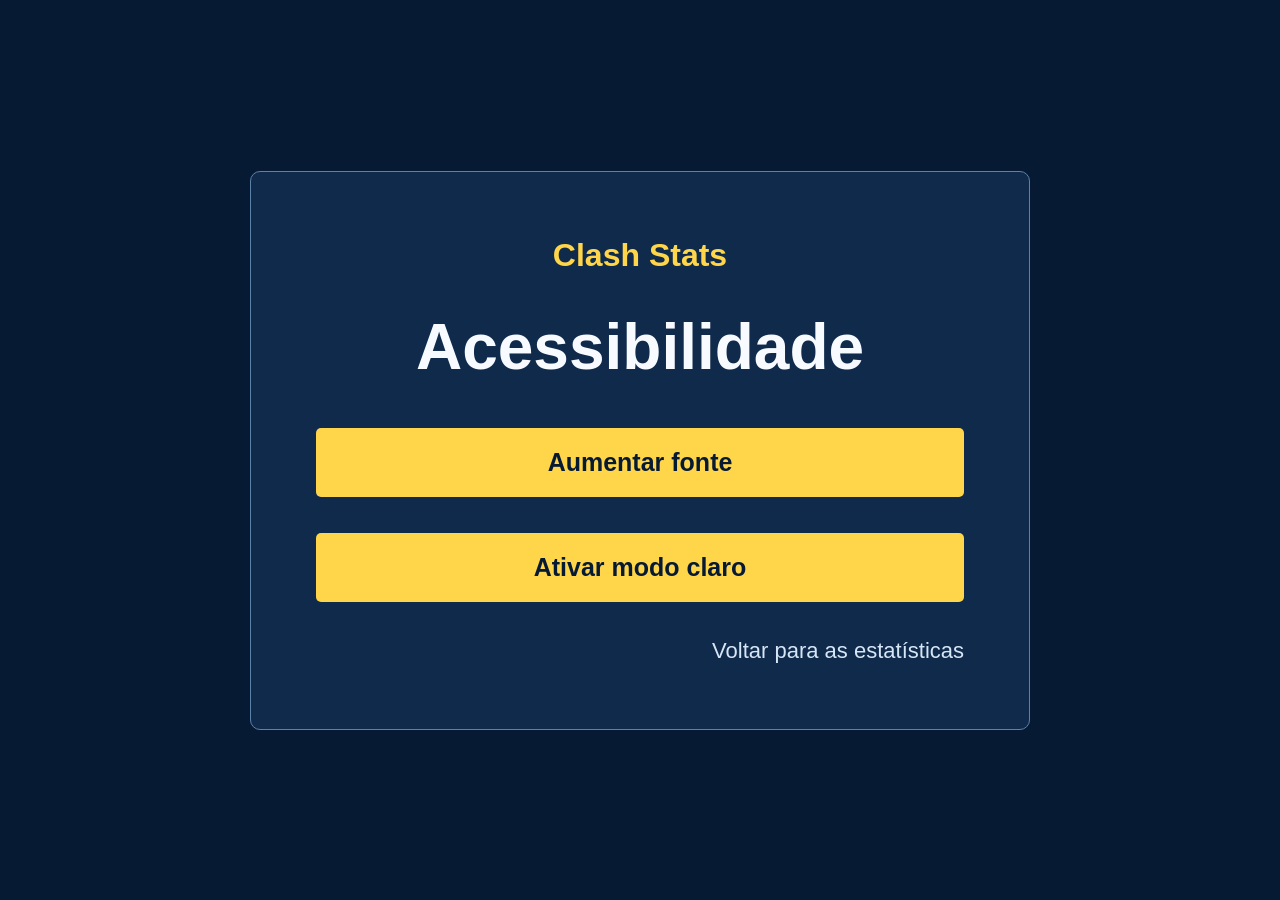
<file: acessibilidade.html>
<!DOCTYPE html>
<html lang="pt-BR">
<head>
    <meta charset="UTF-8">
    <link rel="stylesheet" href="acessibilidade-pagina.css">
    <link rel="stylesheet" href="acessibilidade.css">
    <script src="acessibilidade.js"></script>
    <title>Clash Stats - Acessibilidade</title>
</head>
<body>
    <main class="painel-acessibilidade">
        <p class="nome-projeto">Clash Stats</p>
        <h1>Acessibilidade</h1>

        <button id="botao-fonte">Aumentar fonte</button>
        <button id="botao-tema">Ativar modo claro</button>

        <a href="index.html">Voltar para as estatísticas</a>
    </main>
</body>
</html>
</file>
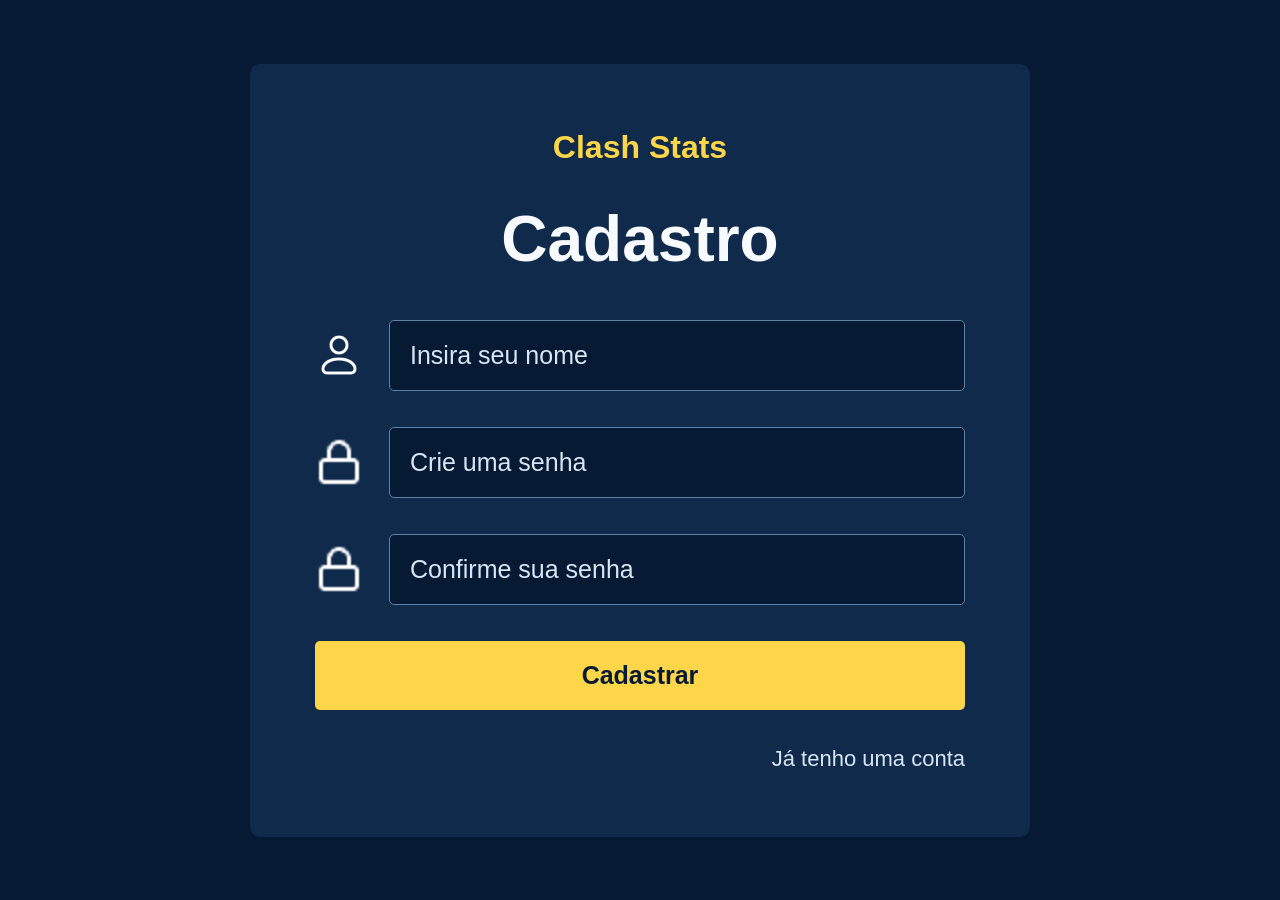
<file: cadastro.html>
<!DOCTYPE html>
<html lang="pt-BR">
<head>
    <meta charset="UTF-8">
    <meta name="viewport" content="width=device-width, initial-scale=1.0">
    <link rel="stylesheet" href="cadastro.css">
    <link rel="stylesheet" href="acessibilidade.css">
    <script src="acessibilidade.js"></script>
    <title>Clash Stats - Cadastro</title>
</head>
<body>
    <form class="formulario-cadastro">
        <p class="nome-projeto">Clash Stats</p>
        <h1>Cadastro</h1>

        <div class="campo">
            <img class="icone" src="assets/user.png" alt="Ícone de usuário">
            <input type="text" placeholder="Insira seu nome" required>
        </div>

        <div class="campo">
            <img class="icone" src="assets/lock.png" alt="Ícone de cadeado">
            <input type="password" placeholder="Crie uma senha" required>
        </div>

        <div class="campo">
            <img class="icone" src="assets/lock.png" alt="Ícone de cadeado">
            <input type="password" placeholder="Confirme sua senha" required>
        </div>

        <button type="submit">Cadastrar</button>
        <a href="login.html">Já tenho uma conta</a>
    </form>
</body>
</html>
</file>
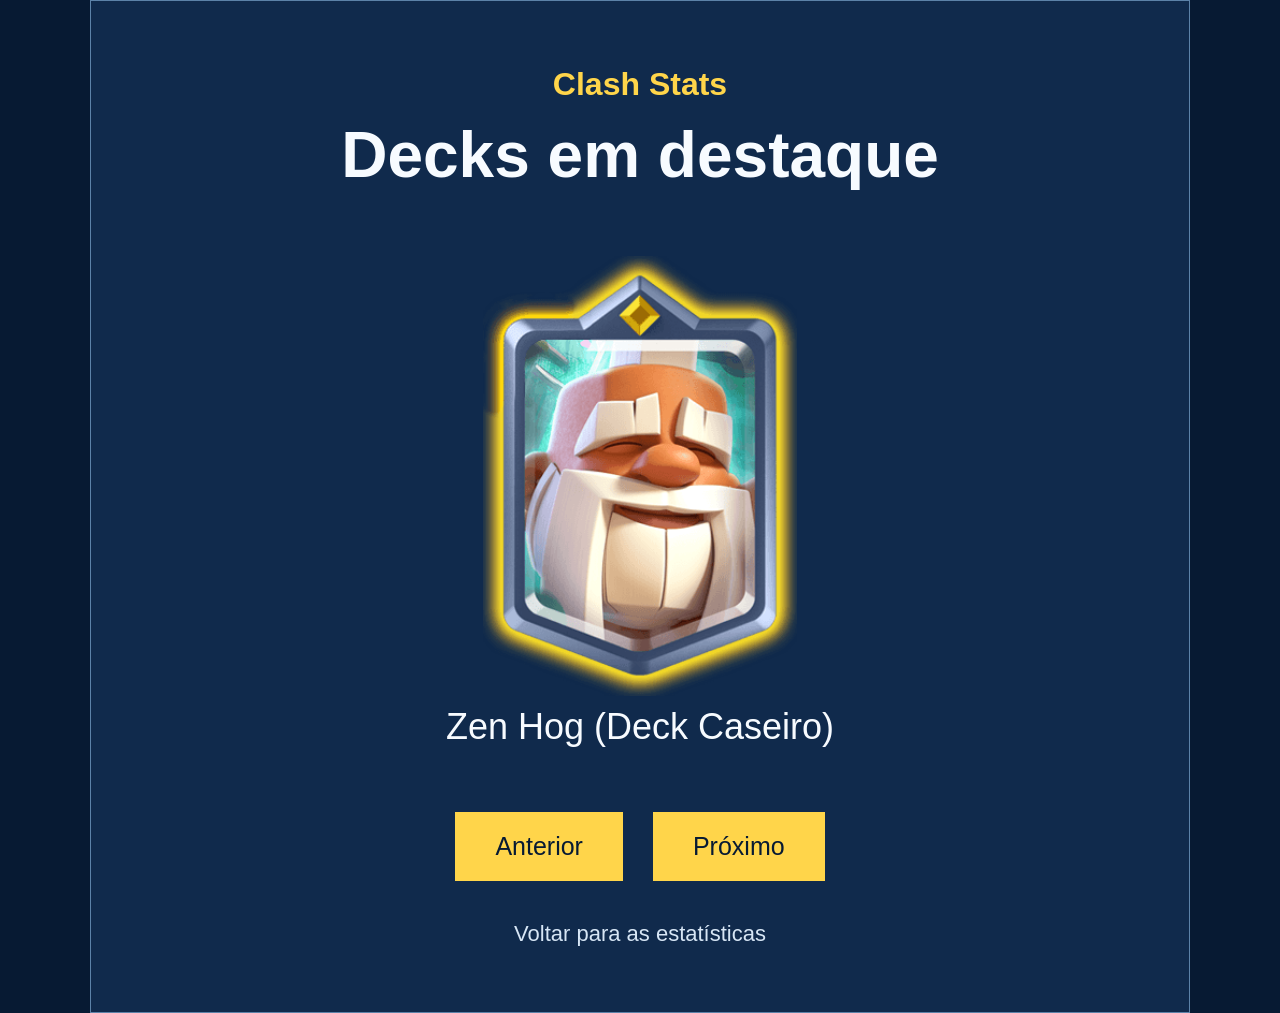
<file: carrossel.html>
<!DOCTYPE html>
<html lang="pt-BR">
<head>
    <meta charset="UTF-8">
    <link rel="stylesheet" href="carrossel.css">
    <link rel="stylesheet" href="acessibilidade.css">
    <script src="acessibilidade.js"></script>
    <title>Clash Stats - Carrossel</title>
</head>
<body>
    <main class="carrossel">
        <p class="nome-projeto">Clash Stats</p>
        <h1>Decks em destaque</h1>

        <div class="slide ativo">
            <img src="assets/MonkCard.png" alt="Monge">
            <p>Zen Hog (Deck Caseiro)</p>
        </div>

        <div class="slide">
            <img src="assets/RocketCard.png" alt="Foguete">
            <p>Rocket Cycle</p>
        </div>

        <div class="slide">
            <img src="assets/GraveyardCard.png" alt="Cemitério">
            <p>Splashyard</p>
        </div>

        <div class="botoes-carrossel">
            <button id="anterior">Anterior</button>
            <button id="proximo">Próximo</button>
        </div>

        <a href="index.html">Voltar para as estatísticas</a>
    </main>

    <script src="carrossel.js"></script>
</body>
</html>
</file>
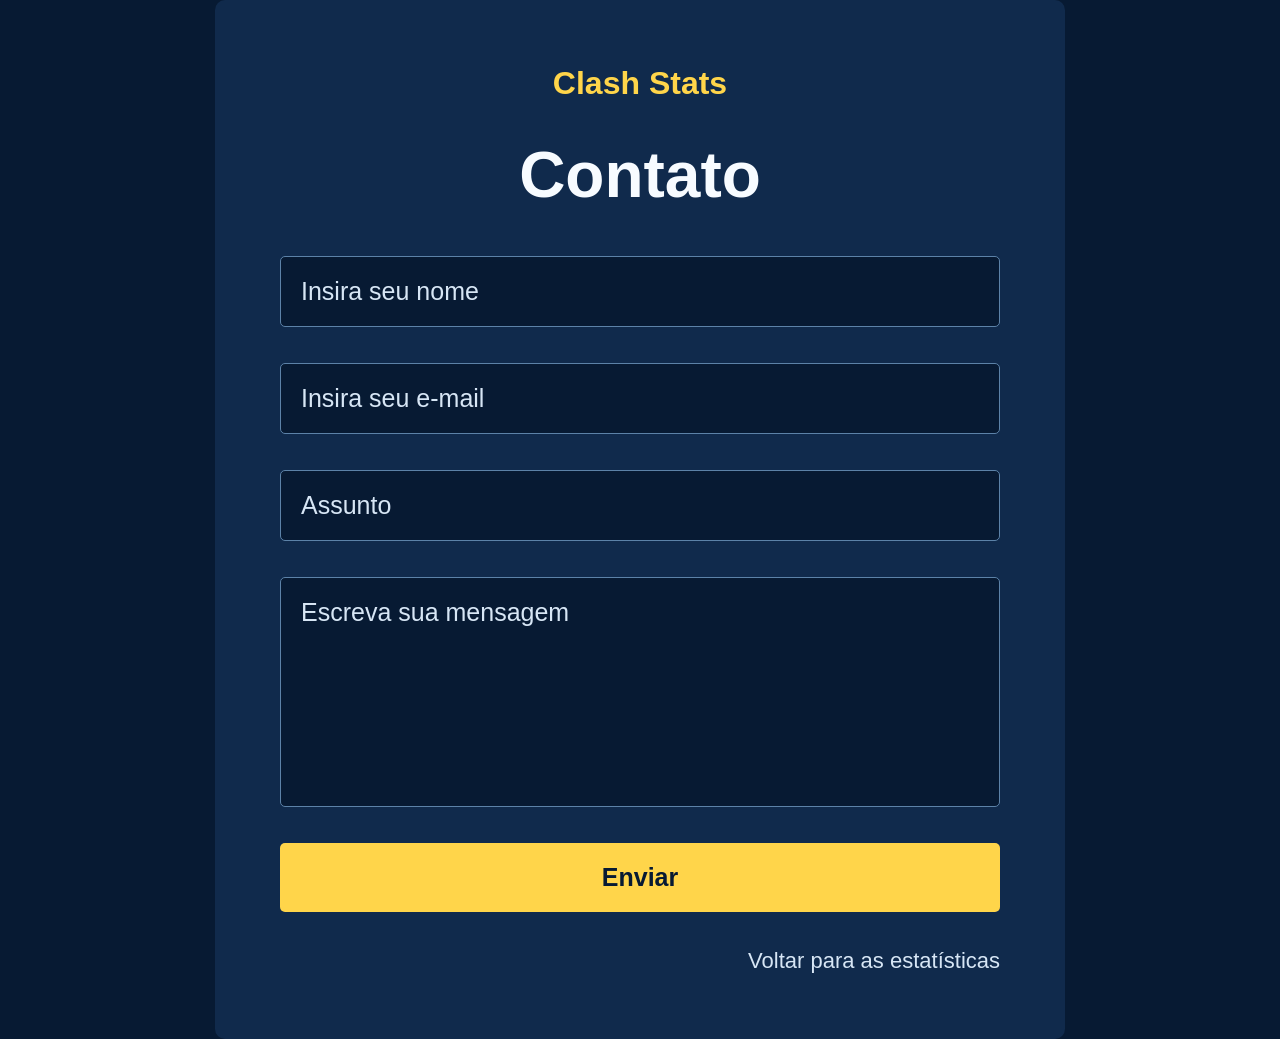
<file: contato.html>
<!DOCTYPE html>
<html lang="pt-BR">
<head>
    <meta charset="UTF-8">
    <link rel="stylesheet" href="contato.css">
    <link rel="stylesheet" href="acessibilidade.css">
    <script src="acessibilidade.js"></script>
    <title>Clash Stats - Contato</title>
</head>
<body>
    <form class="formulario-contato">
        <p class="nome-projeto">Clash Stats</p>
        <h1>Contato</h1>

        <input type="text" placeholder="Insira seu nome">
        <input type="email" placeholder="Insira seu e-mail">
        <input type="text" placeholder="Assunto">
        <textarea placeholder="Escreva sua mensagem"></textarea>

        <button type="button">Enviar</button>
        <a href="index.html">Voltar para as estatísticas</a>
    </form>
</body>
</html>
</file>
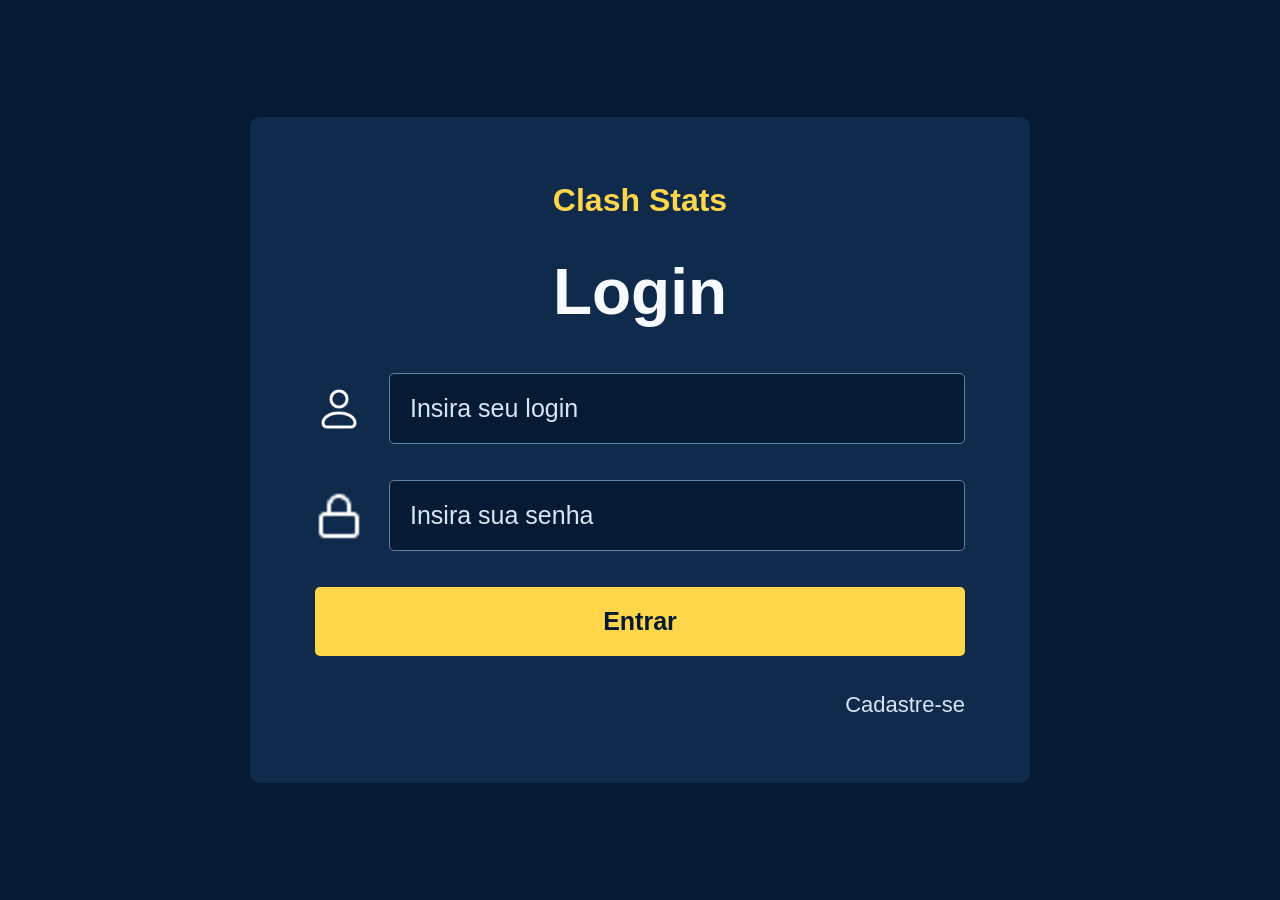
<file: login.html>
<!DOCTYPE html>
<html lang="pt-BR">
<head>
    <meta charset="UTF-8">
    <meta name="viewport" content="width=device-width, initial-scale=1.0">
    <link rel="stylesheet" href="login.css">
    <link rel="stylesheet" href="acessibilidade.css">
    <script src="acessibilidade.js"></script>
    <title>Clash Stats - Login</title>
</head>
<body>
    <form class="formulario-login">
        <p class="nome-projeto">Clash Stats</p>
        <h1 class="titulo-formulario-login">Login</h1>
        <div class="login">
            <img class="black-icon" src="assets/user.png" alt="user icon">
            <input type="text" class="usuario" placeholder="Insira seu login" required>
        </div>
        <div class="senha">
            <img class="black-icon" src="assets/lock.png" alt="lock icon">
            <input type="password" class="usuario" placeholder="Insira sua senha" required>
        </div>
        <button type="submit">Entrar</button>
        <a class="link-cadastro" href="cadastro.html">Cadastre-se</a>
    </form>
</body>
</html>
</file>
<file: acessibilidade-pagina.css>
*{
    box-sizing: border-box;
}

body{
    margin: 0;
    min-height: 100vh;
    background-color: #071a33;
    color: #f7fbff;
    font-family: Arial, sans-serif;
    display: flex;
    align-items: center;
    justify-content: center;
}

.painel-acessibilidade{
    width: 780px;
    padding: 65px;
    border: 1px solid #5c82a8;
    border-radius: 10px;
    background-color: #102a4c;
    display: flex;
    flex-direction: column;
    gap: 36px;
    text-align: center;
}

.nome-projeto{
    margin: 0;
    color: #ffd54a;
    font-size: 32px;
    font-weight: bold;
}

h1{
    margin: 0 0 8px;
    font-size: 4rem;
}

button{
    width: 100%;
    padding: 20px;
    border: 0;
    border-radius: 5px;
    background-color: #ffd54a;
    color: #071a33;
    font-size: 25px;
    font-weight: bold;
    cursor: pointer;
}

a{
    align-self: flex-end;
    color: #d7e6f5;
    font-size: 22px;
    text-decoration: none;
}

a:hover{
    text-decoration: underline;
}
</file>
<file: acessibilidade.css>
.modo-claro body{
    background-color: #edf6ff !important;
    color: #071a33 !important;
}

.modo-claro .trofeus,
.modo-claro .melhor-temporada,
.modo-claro .conta,
.modo-claro .graficos,
.modo-claro .decks,
.modo-claro .rodape,
.modo-claro .modal-conteudo,
.modo-claro .formulario-login,
.modo-claro .formulario-cadastro,
.modo-claro .formulario-contato,
.modo-claro .carrossel,
.modo-claro .painel-acessibilidade{
    background-color: #ffffff !important;
    color: #071a33 !important;
    border-color: #3b6389 !important;
}

.modo-claro input,
.modo-claro textarea{
    background-color: #edf6ff !important;
    color: #071a33 !important;
    border-color: #3b6389 !important;
}

.modo-claro input::placeholder,
.modo-claro textarea::placeholder{
    color: #40566b !important;
}

.modo-claro .nome-projeto,
.modo-claro .titulo-stats{
    color: #755300 !important;
}

.modo-claro .titulo-stats p,
.modo-claro a,
.modo-claro .graficos{
    color: #163b60 !important;
}

.modo-claro .fechar-modal{
    color: #071a33 !important;
}
</file>
<file: cadastro.css>
*{
    box-sizing: border-box;
}

body{
    margin: 0;
    min-height: 100vh;
    background-color: #071a33;
    font-family: Arial, sans-serif;
    display: flex;
    align-items: center;
    justify-content: center;
}

.formulario-cadastro{
    width: 780px;
    padding: 65px;
    border-radius: 10px;
    background-color: #102a4c;
    display: flex;
    flex-direction: column;
    align-items: center;
    gap: 36px;
}

h1{
    margin: 0 0 8px;
    color: #f7fbff;
    font-size: 4rem;
}

.campo{
    width: 100%;
    display: flex;
    align-items: center;
    gap: 26px;
}

.icone{
    width: 48px;
    height: 48px;
    object-fit: contain;
    filter: brightness(0) invert(1);
}

input{
    width: 100%;
    padding: 20px;
    border: 1px solid #5c82a8;
    border-radius: 5px;
    background-color: #071a33;
    color: #f7fbff;
    font-size: 25px;
    outline: none;
}

input:focus{
    border-color: #3aa7ff;
}

button{
    width: 100%;
    padding: 20px;
    border: 0;
    border-radius: 5px;
    background-color: #ffd54a;
    color: #071a33;
    font-weight: bold;
    font-size: 25px;
    cursor: pointer;
}

a{
    align-self: flex-end;
    color: #d7e6f5;
    font-size: 22px;
    text-decoration: none;
}

a:hover{
    text-decoration: underline;
}

.nome-projeto{
    margin: 0;
    color: #ffd54a;
    font-size: 32px;
    font-weight: bold;
}

input::placeholder{
    color: #d7e6f5;
}
</file>
<file: carrossel.css>
*{
    box-sizing: border-box;
}

body{
    margin: 0;
    min-height: 100vh;
    background-color: #071a33;
    color: #f7fbff;
    font-family: Arial, sans-serif;
    display: flex;
    align-items: center;
    justify-content: center;
}

.carrossel{
    width: 1100px;
    padding: 65px;
    border: 1px solid #5c82a8;
    background-color: #102a4c;
    text-align: center;
}

.carrossel h1{
    margin: 0 0 40px;
    font-size: 4rem;
}

.slide{
    display: none;
    height: 540px;
    flex-direction: column;
    align-items: center;
    justify-content: center;
}

.slide.ativo{
    display: flex;
}

.slide img{
    width: 440px;
    height: 440px;
    object-fit: contain;
}

.slide p{
    margin: 10px 0 0;
    font-size: 36px;
}

.botoes-carrossel{
    display: flex;
    justify-content: center;
    gap: 30px;
    margin: 40px 0;
}

.botoes-carrossel button{
    padding: 20px 40px;
    border: 0;
    background-color: #ffd54a;
    color: #071a33;
    font-size: 25px;
    cursor: pointer;
}

.carrossel a{
    color: #d7e6f5;
    font-size: 22px;
    text-decoration: none;
}

.carrossel a:hover{
    text-decoration: underline;
}

.nome-projeto{
    margin: 0 0 15px;
    color: #ffd54a;
    font-size: 32px;
    font-weight: bold;
}
</file>
<file: contato.css>
*{
    box-sizing: border-box;
}

body{
    margin: 0;
    min-height: 100vh;
    background-color: #071a33;
    font-family: Arial, sans-serif;
    display: flex;
    align-items: center;
    justify-content: center;
}

.formulario-contato{
    width: 850px;
    padding: 65px;
    border-radius: 10px;
    background-color: #102a4c;
    display: flex;
    flex-direction: column;
    gap: 36px;
}

h1{
    margin: 0 0 8px;
    color: #f7fbff;
    text-align: center;
    font-size: 4rem;
}

input,
textarea{
    width: 100%;
    padding: 20px;
    border: 1px solid #5c82a8;
    border-radius: 5px;
    background-color: #071a33;
    color: #f7fbff;
    font-family: Arial, sans-serif;
    font-size: 25px;
    outline: none;
}

textarea{
    height: 230px;
    resize: none;
}

input:focus,
textarea:focus{
    border-color: #3aa7ff;
}

button{
    width: 100%;
    padding: 20px;
    border: 0;
    border-radius: 5px;
    background-color: #ffd54a;
    color: #071a33;
    font-weight: bold;
    font-size: 25px;
    cursor: pointer;
}

a{
    align-self: flex-end;
    color: #d7e6f5;
    font-size: 22px;
    text-decoration: none;
}

a:hover{
    text-decoration: underline;
}

.nome-projeto{
    margin: 0;
    color: #ffd54a;
    text-align: center;
    font-size: 32px;
    font-weight: bold;
}

input::placeholder,
textarea::placeholder{
    color: #d7e6f5;
}
</file>
<file: login.css>
*{
    box-sizing: border-box;
}

body{
    margin: 0;
    min-height: 100vh;
    background-color: #071a33;
    font-family: Arial, sans-serif;
    display: flex;
    align-items: center;
    justify-content: center;
}

.formulario-login{
    width: 780px;
    padding: 65px;
    border-radius: 10px;
    background-color: #102a4c;
    display: flex;
    flex-direction: column;
    align-items: center;
    gap: 36px;
}

.titulo-formulario-login{
    margin: 0 0 8px;
    color: #f7fbff;
    font-size: 4rem;
}

.login, .senha{
    width: 100%;
    display: flex;
    align-items: center;
    gap: 26px;
}

.black-icon{
    width: 48px;
    height: 48px;
    object-fit: contain;
    filter: brightness(0) invert(1);
}

.usuario{
    width: 100%;
    padding: 20px;
    border: 1px solid #5c82a8;
    border-radius: 5px;
    background-color: #071a33;
    color: #f7fbff;
    font-size: 25px;
    outline: none;
}

.usuario:focus{
    border-color: #3aa7ff;
}

button{
    width: 100%;
    padding: 20px;
    border: 0;
    border-radius: 5px;
    background-color: #ffd54a;
    color: #071a33;
    font-weight: bold;
    font-size: 25px;
    cursor: pointer;
}

.link-cadastro{
    align-self: flex-end;
    color: #d7e6f5;
    font-size: 22px;
    text-decoration: none;
}

.link-cadastro:hover{
    text-decoration: underline;
}

.nome-projeto{
    margin: 0;
    color: #ffd54a;
    font-size: 32px;
    font-weight: bold;
}

.usuario::placeholder{
    color: #d7e6f5;
}
</file>
